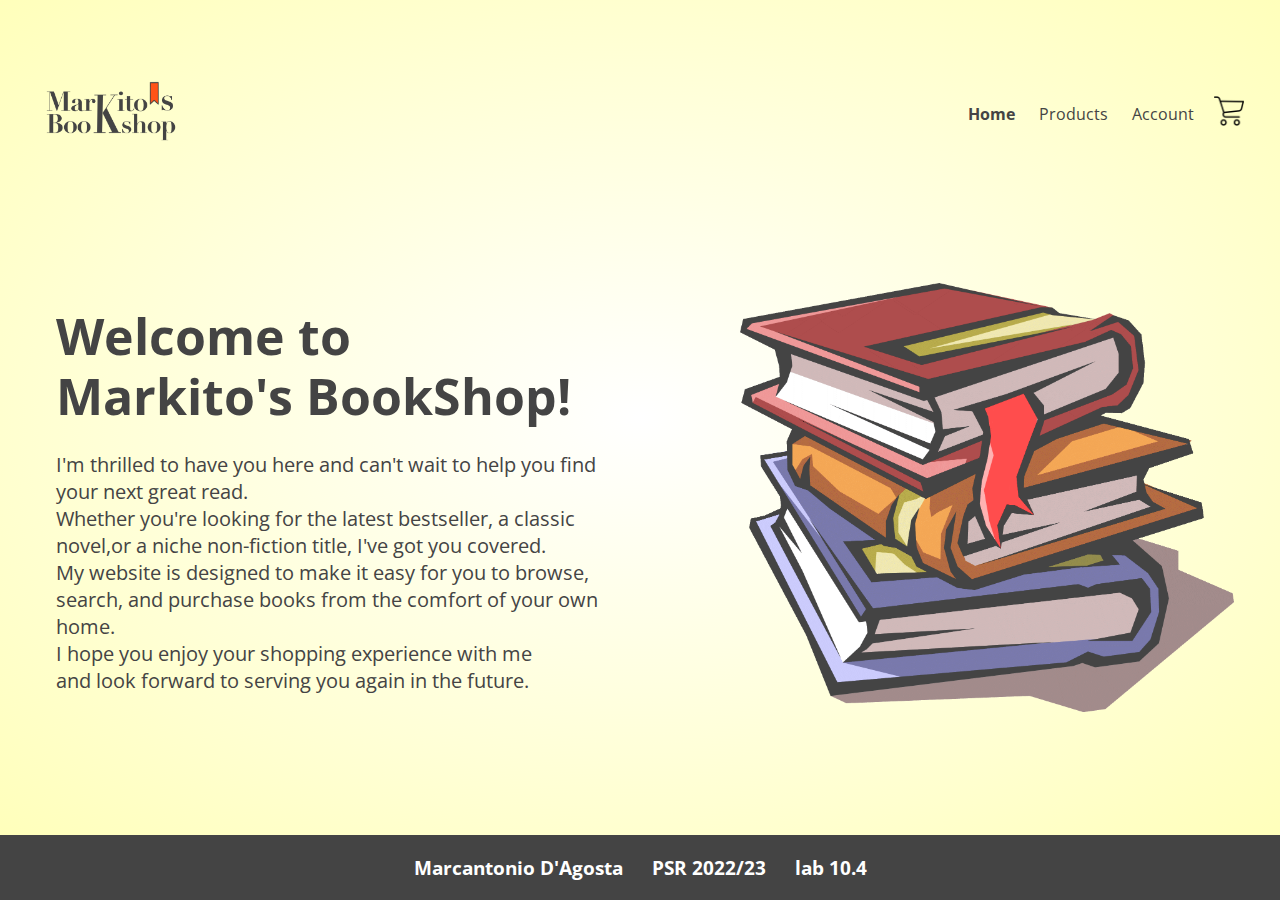
<file: book_shop_frontend/index.html>
<!DOCTYPE html>
<html lang="en">
  <head>
    <meta charset="UTF-8" />
    <meta http-equiv="X-UA-Compatible" content="IE=edge" />
    <meta name="viewport" content="width=device-width, initial-scale=1.0" />
    <title>Markito's | BookShop</title>
    <link rel="stylesheet" href="style.css" />

    <link rel="preconnect" href="https://fonts.googleapis.com" />
    <link rel="preconnect" href="https://fonts.gstatic.com" crossorigin />
    <link
      href="https://fonts.googleapis.com/css2?family=Merienda:wght@300;400;500;600;700;800;900&family=Open+Sans:wght@300;400;500;600;700;800&display=swap"
      rel="stylesheet"
    />
    <script src="app.js" async></script>
  </head>
  <body>
    <div class="header">
      <div class="container">
        <div class="navbar">
          <div class="logo">
            <img src="images/logo.png" width="150px" />
          </div>
          <nav>
            <ul id="MenuItems">
              <li><a href="index.html" id="home">Home</a></li>
              <li><a href="products.html" id="product">Products</a></li>

              <li>
                <a
                  type="button"
                  onclick="isLogged('user.html')"
                  class="account"
                  id="account"
                  >Account</a
                >
              </li>
            </ul>
          </nav>

          <a id="badge" onclick="isLogged('cart.html')"
            ><img src="images/cart.png" width="30px" height="30px" id="cart" />
          </a>
          <img src="images/menu.png" class="menu-icon" onclick="menutoggle()" />
        </div>
        <div class="row">
          <div class="col-2">
            <h1>Welcome to<br />Markito's BookShop!</h1>
            <p>
              I'm thrilled to have you here and can't wait to help you find your
              next great read.<br />Whether you're looking for the latest
              bestseller, a classic novel,or a niche non-fiction title, I've got
              you covered.<br />
              My website is designed to make it easy for you to browse, search,
              and purchase books from the comfort of your own home.<br />I hope
              you enjoy your shopping experience with me<br />
              and look forward to serving you again in the future.
            </p>
          </div>
          <div class="col-2"><img src="images/book_image.png" alt="" /></div>
        </div>
      </div>
    </div>

    <!---------     footer     ----------->
    <div class="footer">
      <h3>Marcantonio D'Agosta &emsp; PSR 2022/23 &emsp; lab 10.4</h3>
    </div>
    <script>
      var MenuItems = document.getElementById("MenuItems");
      MenuItems.style.maxHeight = "0px";

      function menutoggle() {
        if (MenuItems.style.maxHeight == "0px") {
          MenuItems.style.maxHeight = "400px";
        } else {
          MenuItems.style.maxHeight = "0px";
        }
      }
    </script>
  </body>
</html>
</file>
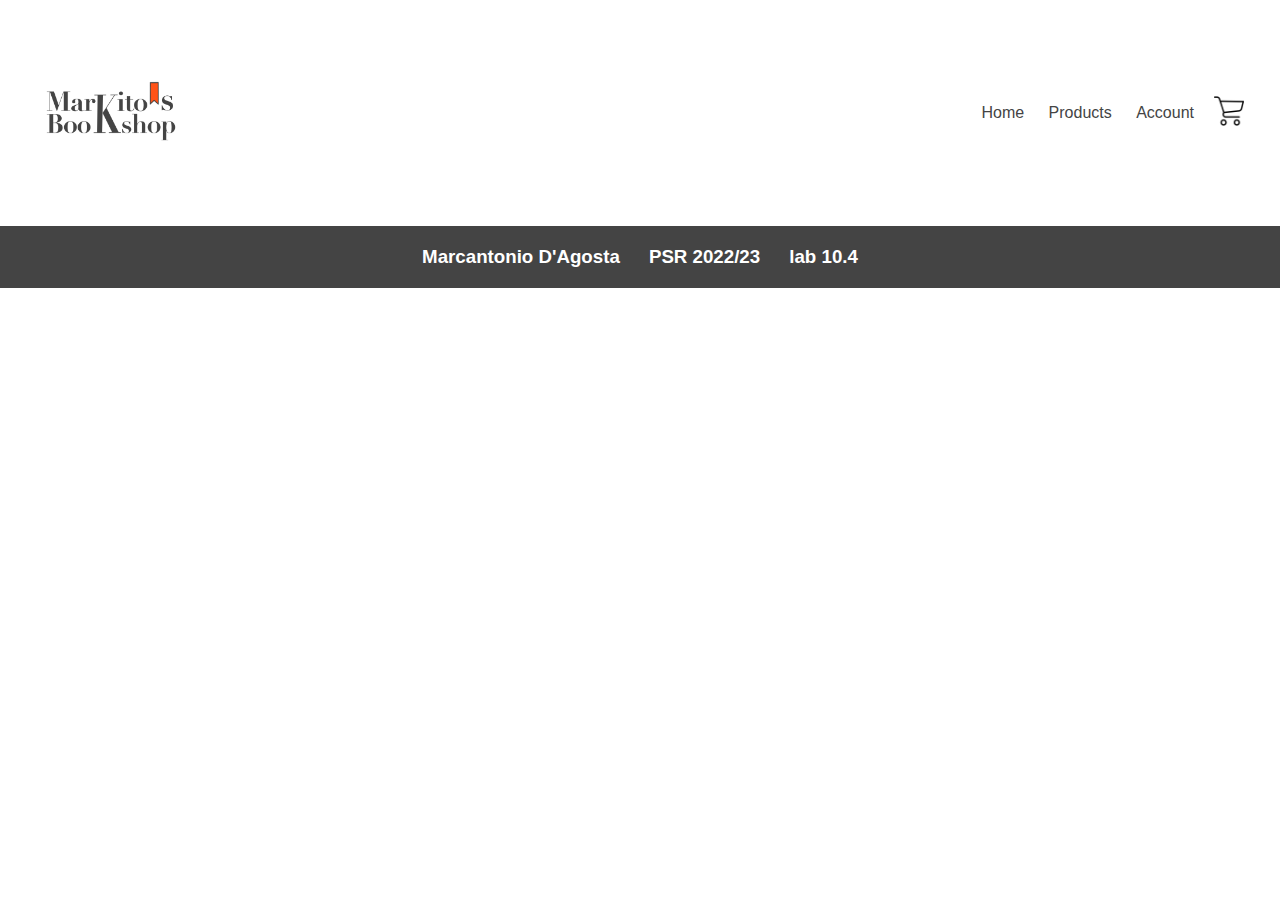
<file: book_shop_frontend/addNewBook.html>
<!DOCTYPE html>
<html lang="en">
  <head>
    <meta charset="UTF-8" />
    <meta http-equiv="X-UA-Compatible" content="IE=edge" />
    <meta name="viewport" content="width=device-width, initial-scale=1.0" />
    <title>detail - Markito's | BookShop</title>
    <link rel="stylesheet" href="style.css" />
    <link rel="preconnect" href="https://fonts.googleapis.com" />
    <link rel="preconnect" href="https://fonts.gstatic.com" crossorigin />
    <link rel="preconnect" href="https://fonts.googleapis.com" />
    <link rel="preconnect" href="https://fonts.gstatic.com" crossorigin />
    <link rel="preconnect" href="https://fonts.googleapis.com" />
    <link rel="preconnect" href="https://fonts.gstatic.com" crossorigin />
    <link
      href="https://fonts.googleapis.com/css2?family=Merienda:wght@300;400;500;600;700;800;900&display=swap"
      rel="stylesheet"
    />
    <script defer src="addNewBook.js" async></script>
  </head>
  <body>
    <div class="container">
      <div class="navbar">
        <div class="logo">
          <img src="images/logo.png" width="150px" />
        </div>
        <nav>
          <ul id="MenuItems">
            <li><a href="index.html" id="home">Home</a></li>
            <li><a href="products.html" id="product">Products</a></li>

            <li>
              <a
                type="button"
                onclick="isLogged('user.html')"
                class="account"
                id="account"
                >Account</a
              >
            </li>
          </ul>
        </nav>
        <a id="badge" onclick="isLogged('cart.html')"
        ><img src="images/cart.png" width="30px" height="30px" id="cart" />
      </a>
        <img src="images/menu.png" class="menu-icon" onclick="menutoggle()" />
      </div>
    </div>
    <!-------------------------------------------------------------------->
    <div class="container-add"></div>
    <!---------     footer     ----------->
    <div class="footer">
      <h3>Marcantonio D'Agosta &emsp; PSR 2022/23 &emsp; lab 10.4</h3>
    </div>
    <script>
      var MenuItems = document.getElementById("MenuItems");
      MenuItems.style.maxHeight = "0px";

      function menutoggle() {
        if (MenuItems.style.maxHeight == "0px") {
          MenuItems.style.maxHeight = "400px";
        } else {
          MenuItems.style.maxHeight = "0px";
        }
      }
    </script>
  </body>
</html>
</file>
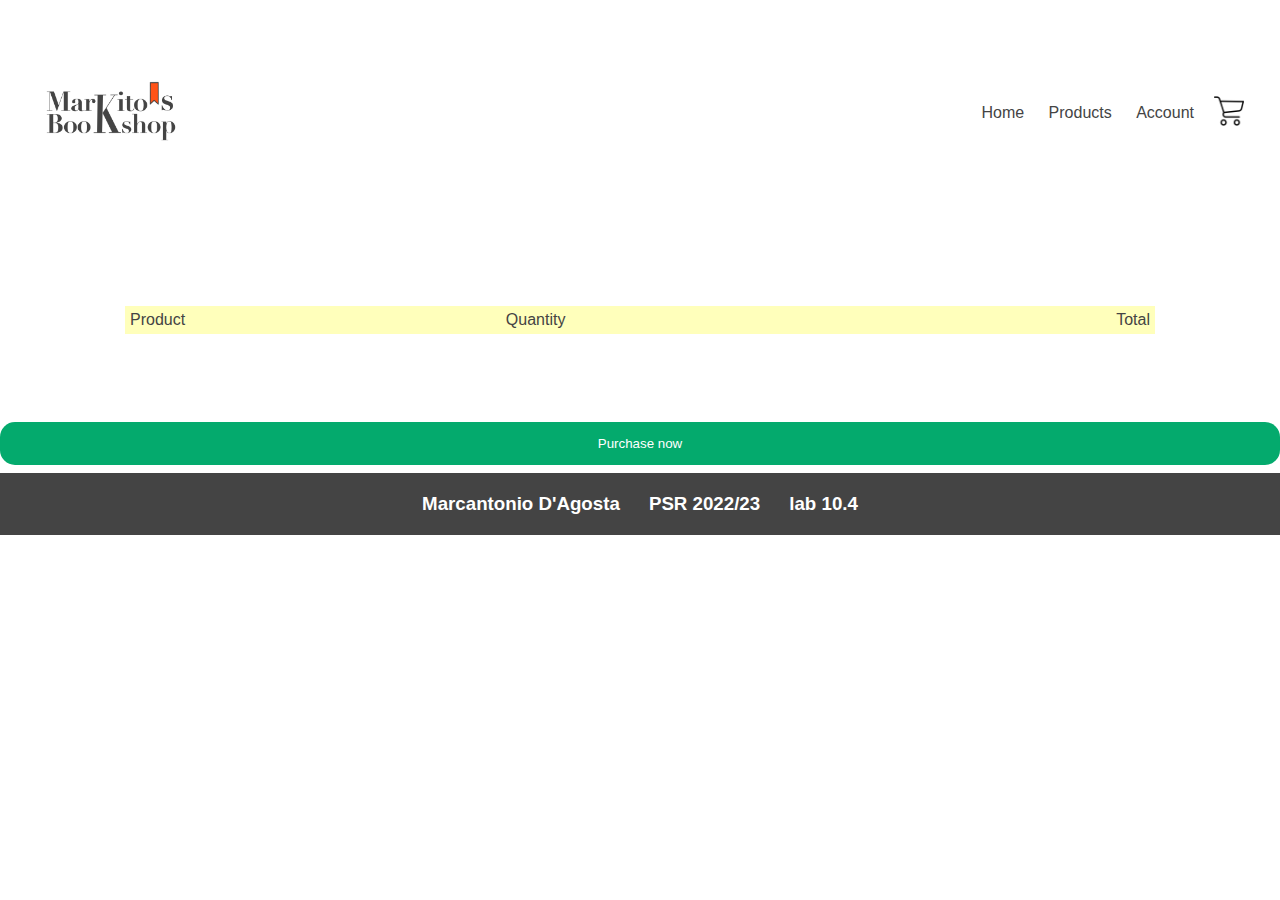
<file: book_shop_frontend/cart.html>
<!DOCTYPE html>
<html lang="en">
  <head>
    <meta charset="UTF-8" />
    <meta http-equiv="X-UA-Compatible" content="IE=edge" />
    <meta name="viewport" content="width=device-width, initial-scale=1.0" />
    <title>detail - Markito's | BookShop</title>
    <link rel="stylesheet" href="style.css" />
    <link rel="preconnect" href="https://fonts.googleapis.com" />
    <link rel="preconnect" href="https://fonts.gstatic.com" crossorigin />
    <link rel="preconnect" href="https://fonts.googleapis.com" />
    <link rel="preconnect" href="https://fonts.gstatic.com" crossorigin />
    <link rel="preconnect" href="https://fonts.googleapis.com" />
    <link rel="preconnect" href="https://fonts.gstatic.com" crossorigin />
    <link
      href="https://fonts.googleapis.com/css2?family=Merienda:wght@300;400;500;600;700;800;900&display=swap"
      rel="stylesheet"
    />
    <script defer src="cart.js" async></script>
  </head>
  <body>
    <div class="container">
      <div class="navbar">
        <div class="logo">
          <img src="images/logo.png" width="150px" />
        </div>
        <nav>
          <ul id="MenuItems">
            <li><a href="index.html" id="home">Home</a></li>
            <li><a href="products.html" id="product">Products</a></li>

            <li>
              <a
                type="button"
                onclick="isLogged('user.html')"
                class="account"
                id="account"
                >Account</a
              >
            </li>
          </ul>
        </nav>
        <a id="badge" onclick="isLogged('cart.html')"
          ><img src="images/cart.png" width="30px" height="30px" id="cart" />
        </a>
        <img src="images/menu.png" class="menu-icon" onclick="menutoggle()" />
      </div>
    </div>

    <!-------------------------------------------------------------------->

    <div class="small-container cart-page">
      <table id="table-data-product">
        <tr>
          <th>Product</th>
          <th>Quantity</th>
          <th>Total</th>
        </tr>
      </table>

      <div class="total-price">
        <table id="total-price"></table>
      </div>
    </div>

    <button onclick="purchase()">Purchase now</button>
    <!---------     footer     ----------->
    <div class="footer">
      <h3>Marcantonio D'Agosta &emsp; PSR 2022/23 &emsp; lab 10.4</h3>
    </div>
    <script>
      var MenuItems = document.getElementById("MenuItems");
      MenuItems.style.maxHeight = "0px";

      function menutoggle() {
        if (MenuItems.style.maxHeight == "0px") {
          MenuItems.style.maxHeight = "400px";
        } else {
          MenuItems.style.maxHeight = "0px";
        }
      }
    </script>
  </body>
</html>
</file>
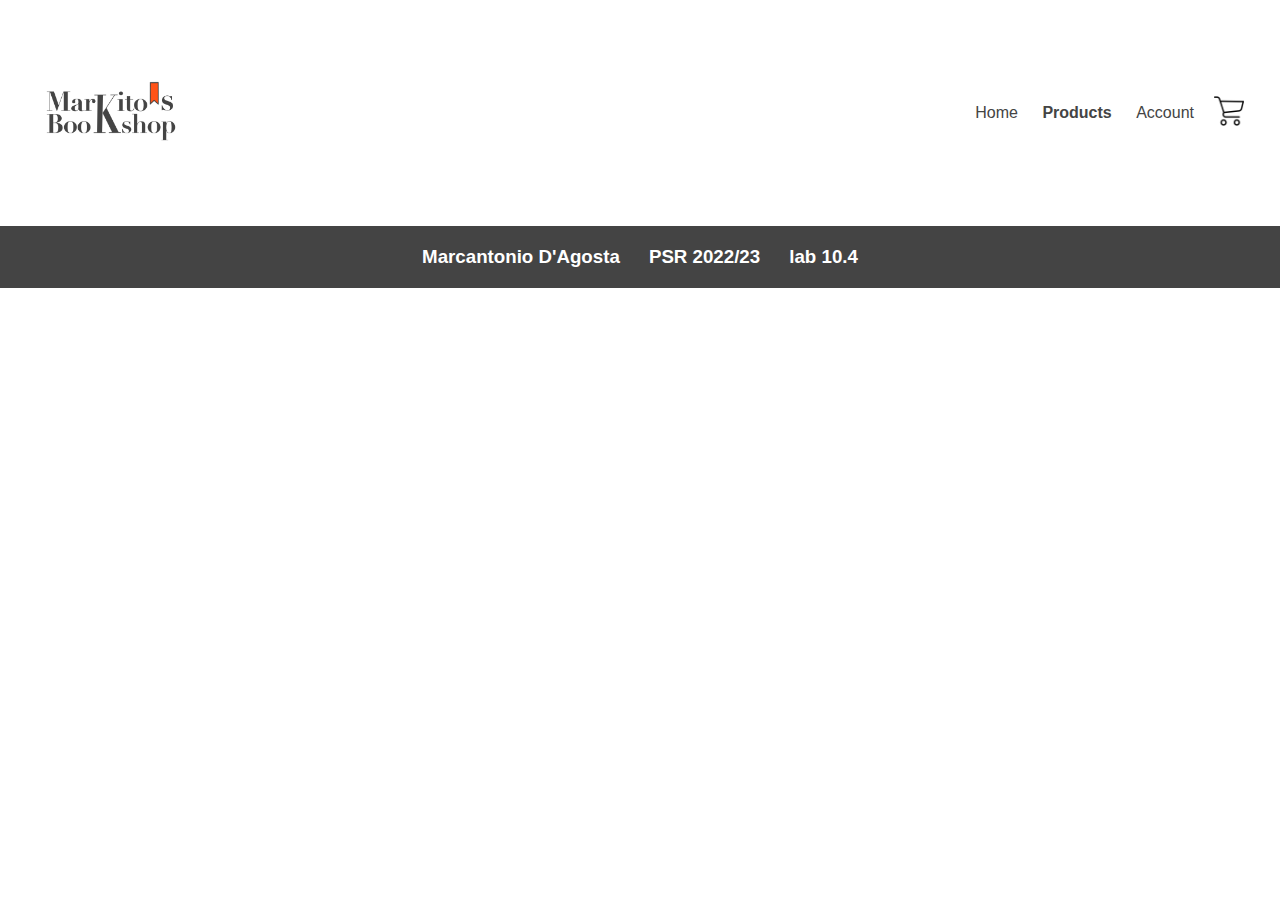
<file: book_shop_frontend/detail.html>
<!DOCTYPE html>
<html lang="en">
  <head>
    <meta charset="UTF-8" />
    <meta http-equiv="X-UA-Compatible" content="IE=edge" />
    <meta name="viewport" content="width=device-width, initial-scale=1.0" />
    <title>detail - Markito's | BookShop</title>
    <link rel="stylesheet" href="style.css" />
    <link rel="preconnect" href="https://fonts.googleapis.com" />
    <link rel="preconnect" href="https://fonts.gstatic.com" crossorigin />
    <link rel="preconnect" href="https://fonts.googleapis.com" />
    <link rel="preconnect" href="https://fonts.gstatic.com" crossorigin />
    <link rel="preconnect" href="https://fonts.googleapis.com" />
    <link rel="preconnect" href="https://fonts.gstatic.com" crossorigin />
    <link
      href="https://fonts.googleapis.com/css2?family=Merienda:wght@300;400;500;600;700;800;900&display=swap"
      rel="stylesheet"
    />
    <script defer src="detail.js" async></script>
  </head>
  <body>
    <div class="container">
      <div class="navbar">
        <div class="logo">
          <img src="images/logo.png" width="150px" />
        </div>
        <nav>
          <ul id="MenuItems">
            <li><a href="index.html" id="home">Home</a></li>
            <li><a href="products.html" id="product">Products</a></li>

            <li>
              <a
                type="button"
                onclick="isLogged('user.html')"
                class="account"
                id="account"
                >Account</a
              >
            </li>
          </ul>
        </nav>
        <a id="badge" onclick="isLogged('cart.html')"
          ><img src="images/cart.png" width="30px" height="30px" id="cart" />
        </a>
        <img src="images/menu.png" class="menu-icon" onclick="menutoggle()" />
      </div>
    </div>
    <!-------------------------------------------------------------------->
    <div class="container3"></div>
    <!---------     footer     ----------->
    <div class="footer">
      <h3>Marcantonio D'Agosta &emsp; PSR 2022/23 &emsp; lab 10.4</h3>
    </div>
    <script>
      var MenuItems = document.getElementById("MenuItems");
      MenuItems.style.maxHeight = "0px";

      function menutoggle() {
        if (MenuItems.style.maxHeight == "0px") {
          MenuItems.style.maxHeight = "400px";
        } else {
          MenuItems.style.maxHeight = "0px";
        }
      }
    </script>
  </body>
</html>
</file>
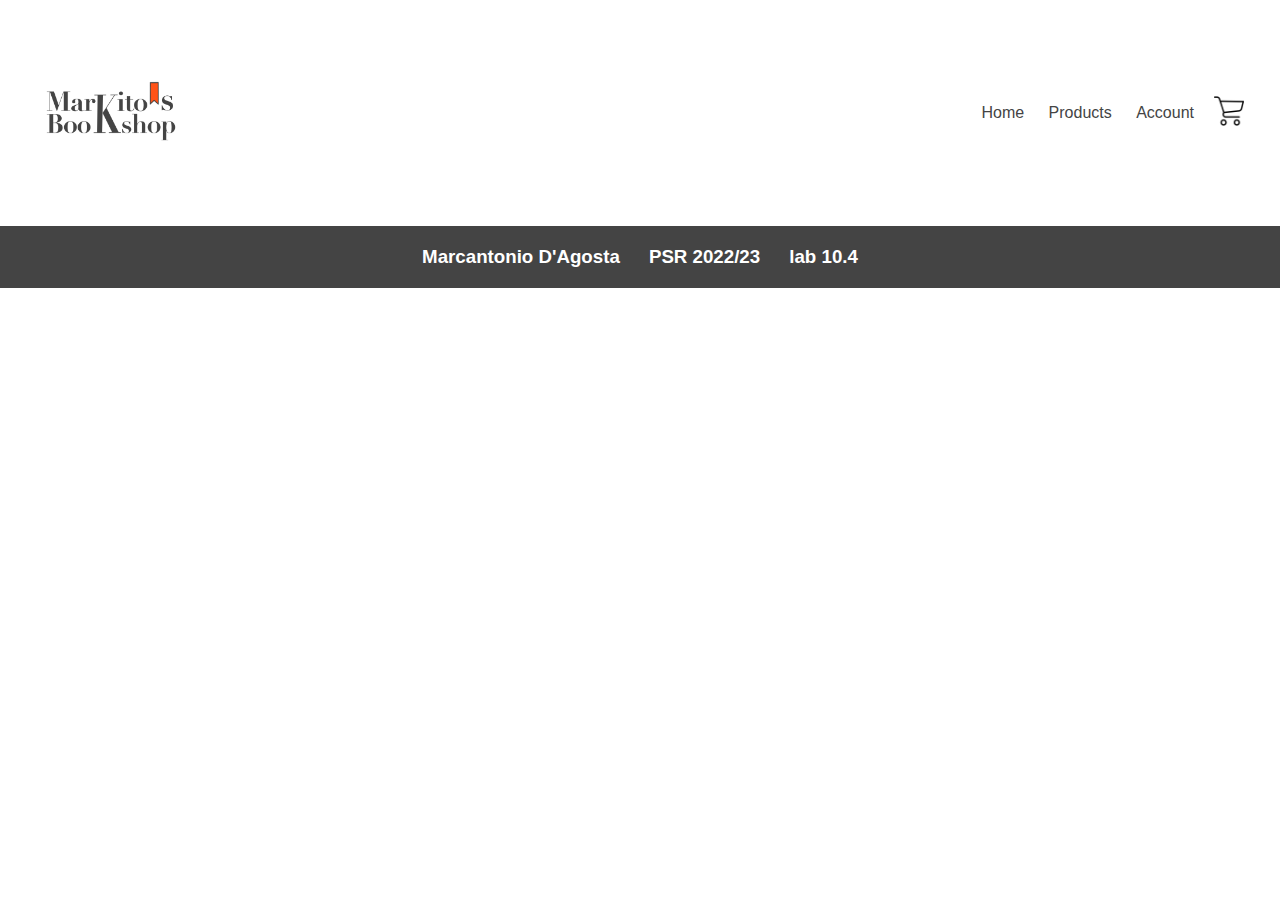
<file: book_shop_frontend/edit.html>
<!DOCTYPE html>
<html lang="en">
  <head>
    <meta charset="UTF-8" />
    <meta http-equiv="X-UA-Compatible" content="IE=edge" />
    <meta name="viewport" content="width=device-width, initial-scale=1.0" />
    <title>detail - Markito's | BookShop</title>
    <link rel="stylesheet" href="style.css" />
    <link rel="preconnect" href="https://fonts.googleapis.com" />
    <link rel="preconnect" href="https://fonts.gstatic.com" crossorigin />
    <link rel="preconnect" href="https://fonts.googleapis.com" />
    <link rel="preconnect" href="https://fonts.gstatic.com" crossorigin />
    <link rel="preconnect" href="https://fonts.googleapis.com" />
    <link rel="preconnect" href="https://fonts.gstatic.com" crossorigin />
    <link
      href="https://fonts.googleapis.com/css2?family=Merienda:wght@300;400;500;600;700;800;900&display=swap"
      rel="stylesheet"
    />
    <script defer src="edit.js" async></script>
  </head>
  <body>
    <div class="container">
      <div class="navbar">
        <div class="logo">
          <img src="images/logo.png" width="150px" />
        </div>
        <nav>
          <ul id="MenuItems">
            <li><a href="index.html" id="home">Home</a></li>
            <li><a href="products.html" id="product">Products</a></li>

            <li>
              <a
                type="button"
                onclick="isLogged('user.html')"
                class="account"
                id="account"
                >Account</a
              >
            </li>
          </ul>
        </nav>
        <a id="badge" onclick="isLogged('cart.html')"
          ><img src="images/cart.png" width="30px" height="30px" id="cart" />
        </a>
        <img src="images/menu.png" class="menu-icon" onclick="menutoggle()" />
      </div>
    </div>
    <!-------------------------------------------------------------------->
    <div class="container-edit"></div>
    <!---------     footer     ----------->
    <div class="footer">
      <h3>Marcantonio D'Agosta &emsp; PSR 2022/23 &emsp; lab 10.4</h3>
    </div>
    <script>
      var MenuItems = document.getElementById("MenuItems");
      MenuItems.style.maxHeight = "0px";

      function menutoggle() {
        if (MenuItems.style.maxHeight == "0px") {
          MenuItems.style.maxHeight = "400px";
        } else {
          MenuItems.style.maxHeight = "0px";
        }
      }
    </script>
  </body>
</html>
</file>
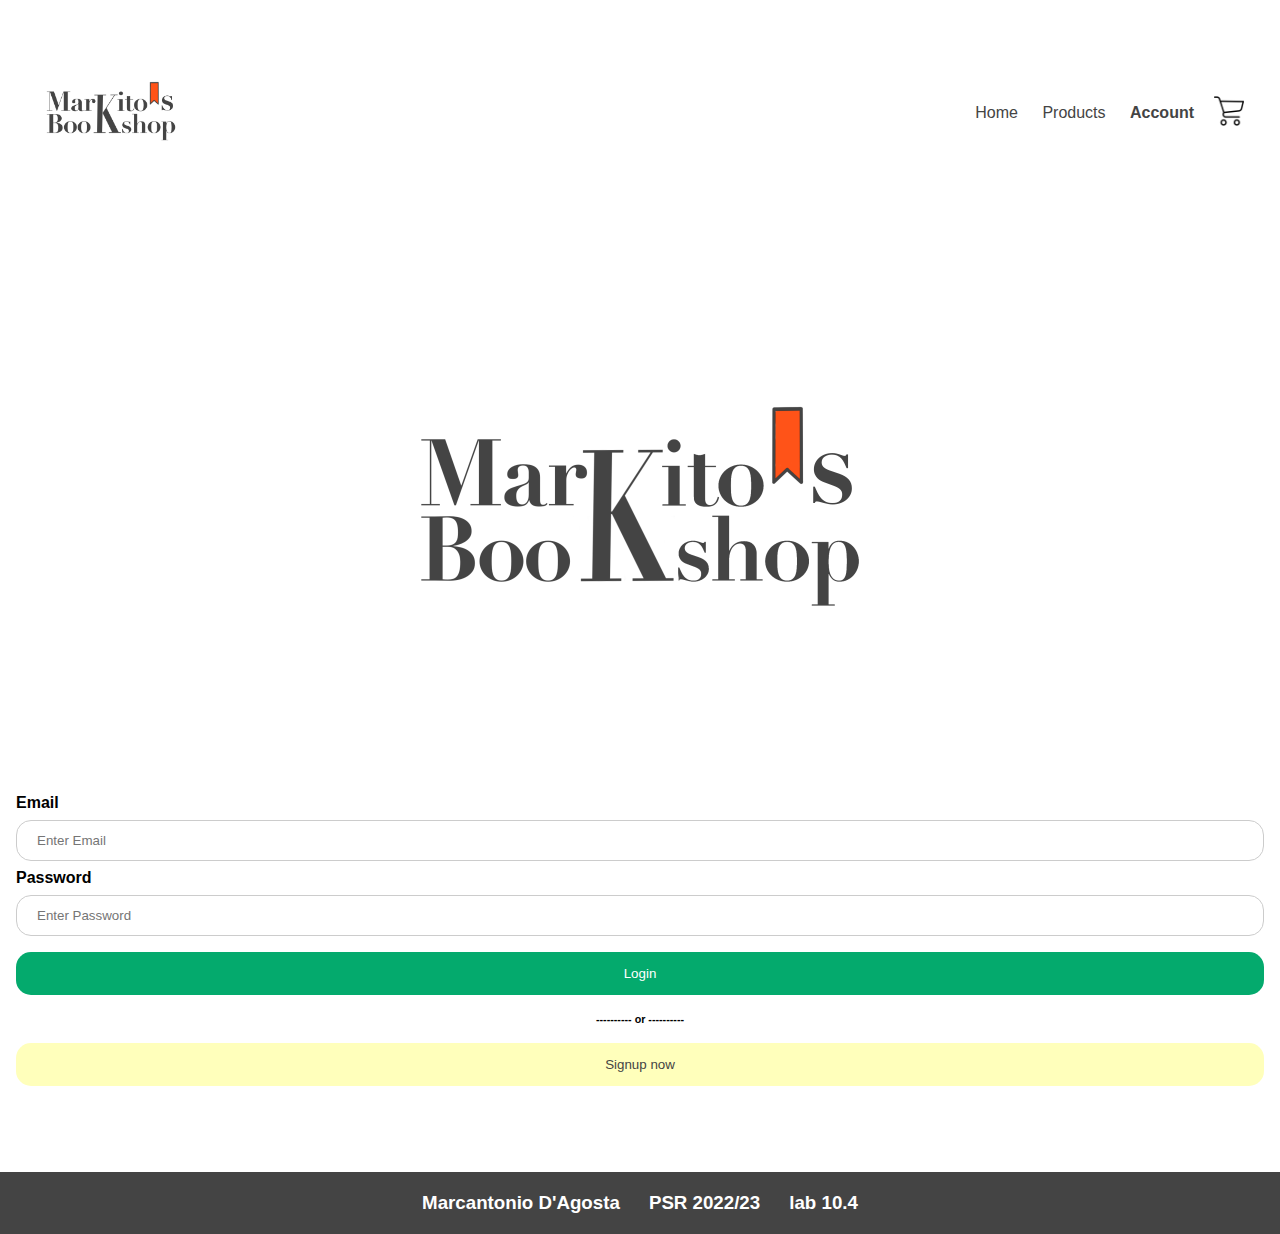
<file: book_shop_frontend/login.html>
<!DOCTYPE html>
<html lang="en">
  <head>
    <meta charset="UTF-8" />
    <meta http-equiv="X-UA-Compatible" content="IE=edge" />
    <meta name="viewport" content="width=device-width, initial-scale=1.0" />
    <title>Login - Markito's | BookShop</title>
    <link rel="stylesheet" href="style.css" />
    <link rel="preconnect" href="https://fonts.googleapis.com" />
    <link rel="preconnect" href="https://fonts.gstatic.com" crossorigin />
    <link rel="preconnect" href="https://fonts.googleapis.com" />
    <link rel="preconnect" href="https://fonts.gstatic.com" crossorigin />
    <link rel="preconnect" href="https://fonts.googleapis.com" />
    <link rel="preconnect" href="https://fonts.gstatic.com" crossorigin />
    <link
      href="https://fonts.googleapis.com/css2?family=Merienda:wght@300;400;500;600;700;800;900&display=swap"
      rel="stylesheet"
    />
    <script defer src="login.js" async></script>
  </head>
  <body>
    <div class="container">
      <div class="navbar">
        <div class="logo">
          <img src="images/logo.png" width="150px" />
        </div>
        <nav>
          <ul id="MenuItems">
            <li><a href="index.html" id="home">Home</a></li>
            <li><a href="products.html" id="product">Products</a></li>

            <li>
              <a
                type="button"
                onclick="isLogged('user.html')"
                class="account"
                id="account"
                >Account</a
              >
            </li>
          </ul>
        </nav>
        <a id="badge" onclick="isLogged('cart.html')"
            ><img src="images/cart.png" width="30px" height="30px" id="cart" />
          </a>
        <img src="images/menu.png" class="menu-icon" onclick="menutoggle()" />
      </div>
    </div>
    <!-------------------------------------------------------------------->

    <div class="imgcontainer">
      <img src="images/logo.png" alt="Avatar" class="avatar" />
    </div>

    <div class="container">
      <label for="uname"><b>Email</b></label>
      <input
        type="text"
        placeholder="Enter Email"
        id="email"
        name="email"
        required
      />

      <label for="psw"><b>Password</b></label>
      <input
        type="password"
        placeholder="Enter Password"
        id="psw"
        name="psw"
        required
      />

      <button type="submit" onclick="postLogin()">Login</button>
      <h6 class="or">---------- or ----------</h6>

      <button
        type="button"
        class="button button-2"
        onclick="gosignup()"
        id="signup"
      >
        Signup now
      </button>
    </div>

    <!---------     footer     ----------->
    <div class="footer">
      <h3>Marcantonio D'Agosta &emsp; PSR 2022/23 &emsp; lab 10.4</h3>
    </div>
    <script>
      var MenuItems = document.getElementById("MenuItems");
      MenuItems.style.maxHeight = "0px";
      function gosignup() {
        document.location.href = "signup.html";
      }
      function menutoggle() {
        if (MenuItems.style.maxHeight == "0px") {
          MenuItems.style.maxHeight = "400px";
        } else {
          MenuItems.style.maxHeight = "0px";
        }
      }
    </script>
  </body>
</html>
</file>
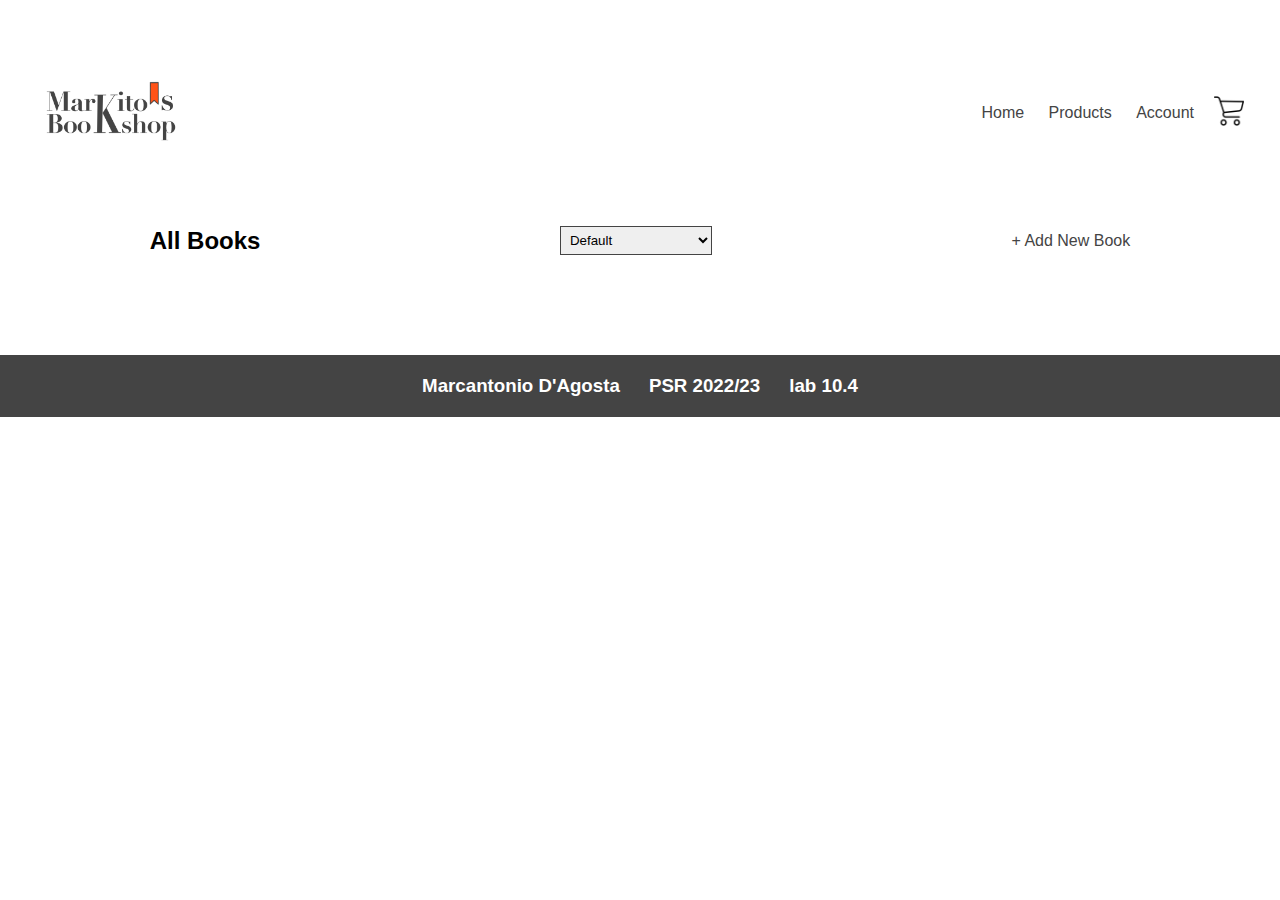
<file: book_shop_frontend/manage.html>
<!DOCTYPE html>
<html lang="en">
  <head>
    <meta charset="UTF-8" />
    <meta http-equiv="X-UA-Compatible" content="IE=edge" />
    <meta name="viewport" content="width=device-width, initial-scale=1.0" />
    <title>Books - Markito's | BookShop</title>
    <link rel="stylesheet" href="style.css" />
    <link rel="preconnect" href="https://fonts.googleapis.com" />
    <link rel="preconnect" href="https://fonts.gstatic.com" crossorigin />
    <link rel="preconnect" href="https://fonts.googleapis.com" />
    <link rel="preconnect" href="https://fonts.gstatic.com" crossorigin />
    <link rel="preconnect" href="https://fonts.googleapis.com" />
    <link rel="preconnect" href="https://fonts.gstatic.com" crossorigin />
    <link
      href="https://fonts.googleapis.com/css2?family=Merienda:wght@300;400;500;600;700;800;900&display=swap"
      rel="stylesheet"
    />

    <script defer src="manage.js" async></script>
  </head>
  <body>
    <div class="container">
      <div class="navbar">
        <div class="logo">
          <img src="images/logo.png" width="150px" />
        </div>
        <nav>
          <ul id="MenuItems">
            <li><a href="index.html" id="home">Home</a></li>
            <li><a href="products.html" id="product">Products</a></li>

            <li>
              <a
                type="button"
                onclick="isLogged('user.html')"
                class="account"
                id="account"
                >Account</a
              >
            </li>
          </ul>
        </nav>
        <a id="badge" onclick="isLogged('cart.html')"
          ><img src="images/cart.png" width="30px" height="30px" id="cart" />
        </a>
        <img src="images/menu.png" class="menu-icon" onclick="menutoggle()" />
      </div>
    </div>
    <div class="row row-2">
      <h2>All Books</h2>
      <select>
        <option>Default</option>
        <option>Sort by lower price</option>
        <option>Sort by hiehter price</option>
        <option>Sort by name a-z</option>
        <option>Sort by name z-a</option>
        <option>Sort by popularity</option>
        <option>Sort by most buyed</option>
      </select>
      <a type="button" href="addNewBook.html" class="account" id="account"
        >+ Add New Book</a
      >
    </div>
    <!-------------------------------------------------------------------->
    <div class="container2"></div>
    <!---------     footer     ----------->
    <div class="footer">
      <h3>Marcantonio D'Agosta &emsp; PSR 2022/23 &emsp; lab 10.4</h3>
    </div>
    <script>
      var MenuItems = document.getElementById("MenuItems");
      MenuItems.style.maxHeight = "0px";

      function menutoggle() {
        if (MenuItems.style.maxHeight == "0px") {
          MenuItems.style.maxHeight = "400px";
        } else {
          MenuItems.style.maxHeight = "0px";
        }
      }
    </script>
  </body>
</html>
</file>
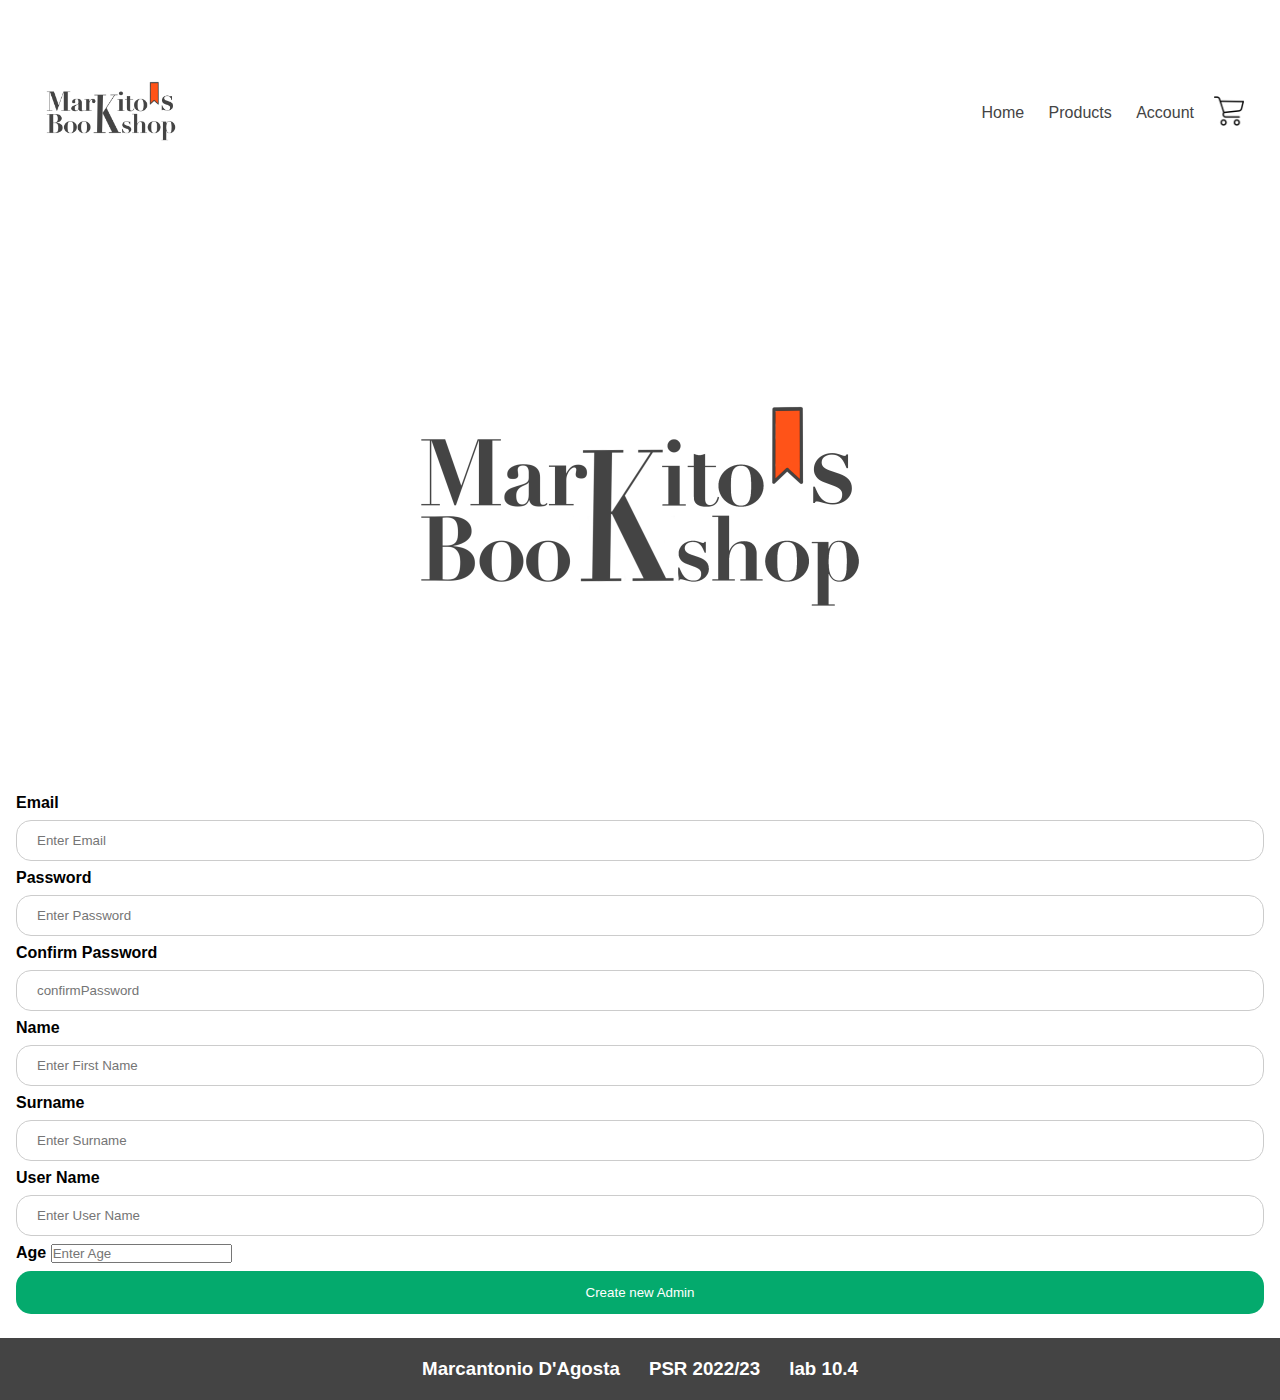
<file: book_shop_frontend/newAdmin.html>
<!DOCTYPE html>
<html lang="en">
  <head>
    <meta charset="UTF-8" />
    <meta http-equiv="X-UA-Compatible" content="IE=edge" />
    <meta name="viewport" content="width=device-width, initial-scale=1.0" />
    <title>detail - Markito's | BookShop</title>
    <link rel="stylesheet" href="style.css" />
    <link rel="preconnect" href="https://fonts.googleapis.com" />
    <link rel="preconnect" href="https://fonts.gstatic.com" crossorigin />
    <link rel="preconnect" href="https://fonts.googleapis.com" />
    <link rel="preconnect" href="https://fonts.gstatic.com" crossorigin />
    <link rel="preconnect" href="https://fonts.googleapis.com" />
    <link rel="preconnect" href="https://fonts.gstatic.com" crossorigin />
    <link
      href="https://fonts.googleapis.com/css2?family=Merienda:wght@300;400;500;600;700;800;900&display=swap"
      rel="stylesheet"
    />
    <script defer src="newAdmin.js" async></script>
  </head>
  <body>
    <div class="container">
      <div class="navbar">
        <div class="logo">
          <img src="images/logo.png" width="150px" />
        </div>
        <nav>
          <ul id="MenuItems">
            <li><a href="index.html" id="home">Home</a></li>
            <li><a href="products.html" id="product">Products</a></li>

            <li>
              <a
                type="button"
                onclick="isLogged('user.html')"
                class="account"
                id="account"
                >Account</a
              >
            </li>
          </ul>
        </nav>
        <a id="badge" onclick="isLogged('cart.html')"
          ><img src="images/cart.png" width="30px" height="30px" id="cart" />
        </a>
        <img src="images/menu.png" class="menu-icon" onclick="menutoggle()" />
      </div>
    </div>
    <!-------------------------------------------------------------------->

    <div class="imgcontainer">
      <img src="images/logo.png" alt="Avatar" class="avatar" />
    </div>

    <div class="container">
      <label for="uname"><b>Email</b></label>
      <input
        type="text"
        placeholder="Enter Email"
        id="email"
        name="email"
        required
      />

      <label for="psw"><b>Password</b></label>
      <input
        type="password"
        placeholder="Enter Password"
        id="psw"
        name="psw"
        required
      />

      <label for="confirmPassword"><b>Confirm Password</b></label>
      <input
        type="password"
        placeholder="confirmPassword"
        id="confirmPassword"
        name="confirmPassword"
        required
      />

      <label for="firstName"><b>Name</b></label>
      <input
        type="text"
        placeholder="Enter First Name"
        id="firstName"
        name="firstName"
        required
      />

      <label for="lastName"><b>Surname</b></label>
      <input
        type="text"
        placeholder="Enter Surname"
        id="lastName"
        name="lastName"
        required
      />
      <label for="userName"><b>User Name</b></label>
      <input
        type="text"
        placeholder="Enter User Name"
        id="userName"
        name="userName"
        required
      />
      <label for="age"><b>Age</b></label>
      <input
        type="number"
        placeholder="Enter Age"
        id="age"
        name="age"
        required
      />

      <button type="submit" onclick="save()">Create new Admin</button>
    </div>

    <!---------     footer     ----------->
    <div class="footer">
      <h3>Marcantonio D'Agosta &emsp; PSR 2022/23 &emsp; lab 10.4</h3>
    </div>
    <script>
      var MenuItems = document.getElementById("MenuItems");
      MenuItems.style.maxHeight = "0px";
      function gosignin() {
        document.location.href = "login.html";
      }
      function menutoggle() {
        if (MenuItems.style.maxHeight == "0px") {
          MenuItems.style.maxHeight = "400px";
        } else {
          MenuItems.style.maxHeight = "0px";
        }
      }
    </script>
  </body>
</html>
</file>
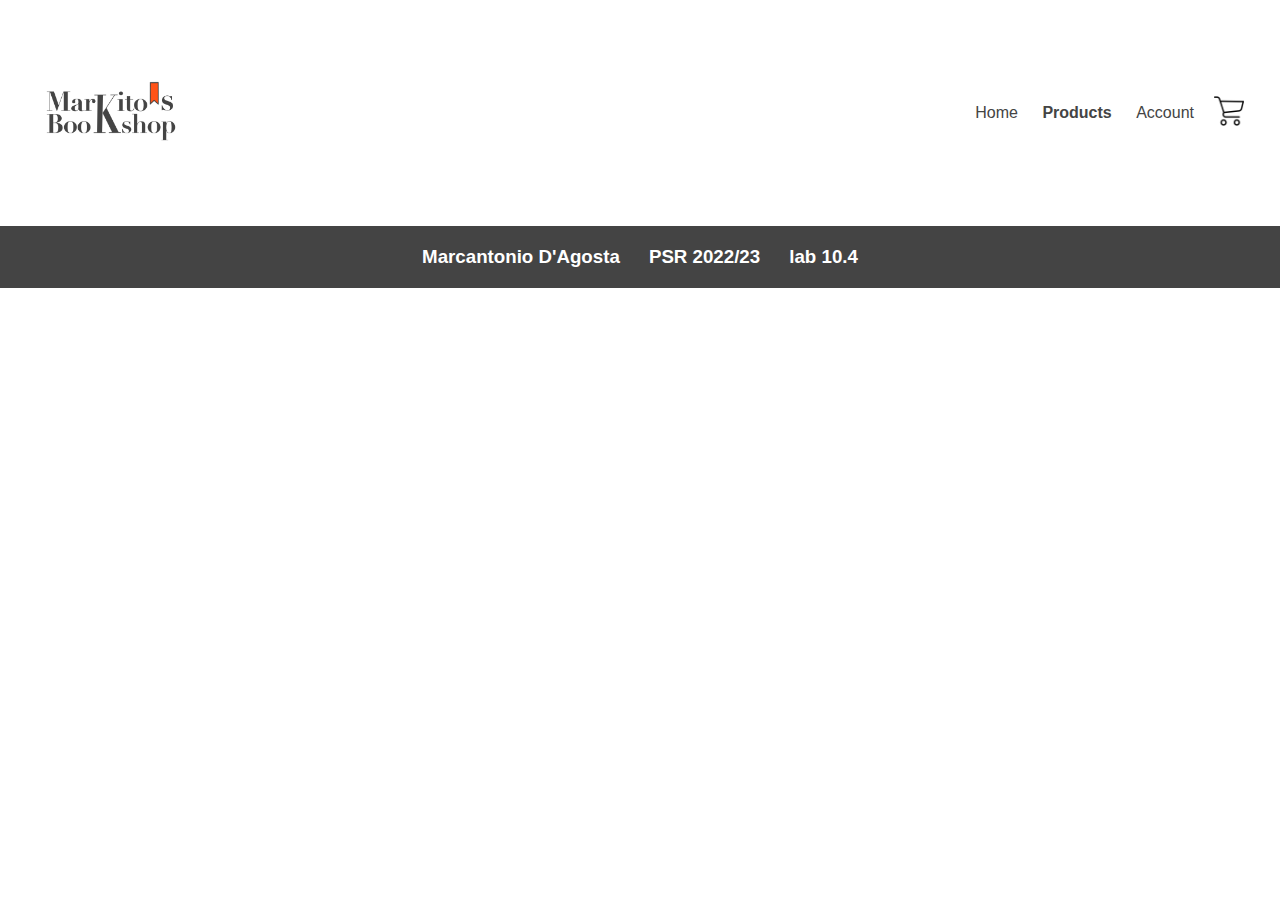
<file: book_shop_frontend/products.html>
<!DOCTYPE html>
<html lang="en">
  <head>
    <meta charset="UTF-8" />
    <meta http-equiv="X-UA-Compatible" content="IE=edge" />
    <meta name="viewport" content="width=device-width, initial-scale=1.0" />
    <title>Books - Markito's | BookShop</title>
    <link rel="stylesheet" href="style.css" />
    <link rel="preconnect" href="https://fonts.googleapis.com" />
    <link rel="preconnect" href="https://fonts.gstatic.com" crossorigin />
    <link rel="preconnect" href="https://fonts.googleapis.com" />
    <link rel="preconnect" href="https://fonts.gstatic.com" crossorigin />
    <link rel="preconnect" href="https://fonts.googleapis.com" />
    <link rel="preconnect" href="https://fonts.gstatic.com" crossorigin />
    <link
      href="https://fonts.googleapis.com/css2?family=Merienda:wght@300;400;500;600;700;800;900&display=swap"
      rel="stylesheet"
    />
    <script defer src="app.js" async></script>
  </head>
  <body>
    <div class="container">
      <div class="navbar">
        <div class="logo">
          <img src="images/logo.png" width="150px" />
        </div>
        <nav>
          <ul id="MenuItems">
            <li><a href="index.html" id="home">Home</a></li>
            <li><a href="products.html" id="product">Products</a></li>

            <li>
              <a
                type="button"
                onclick="isLogged('user.html')"
                class="account"
                id="account"
                >Account</a
              >
            </li>
          </ul>
        </nav>
        <a id="badge" onclick="isLogged('cart.html')"
          ><img src="images/cart.png" width="30px" height="30px" id="cart" />
        </a>
        <img src="images/menu.png" class="menu-icon" onclick="menutoggle()" />
      </div>
    </div>

    <!-------------------------------------------------------------------->
    <div class="container2"></div>
    <!---------     footer     ----------->
    <div class="footer">
      <h3>Marcantonio D'Agosta &emsp; PSR 2022/23 &emsp; lab 10.4</h3>
    </div>
    <script>
      var MenuItems = document.getElementById("MenuItems");
      MenuItems.style.maxHeight = "0px";

      function menutoggle() {
        if (MenuItems.style.maxHeight == "0px") {
          MenuItems.style.maxHeight = "400px";
        } else {
          MenuItems.style.maxHeight = "0px";
        }
      }
    </script>
  </body>
</html>
</file>
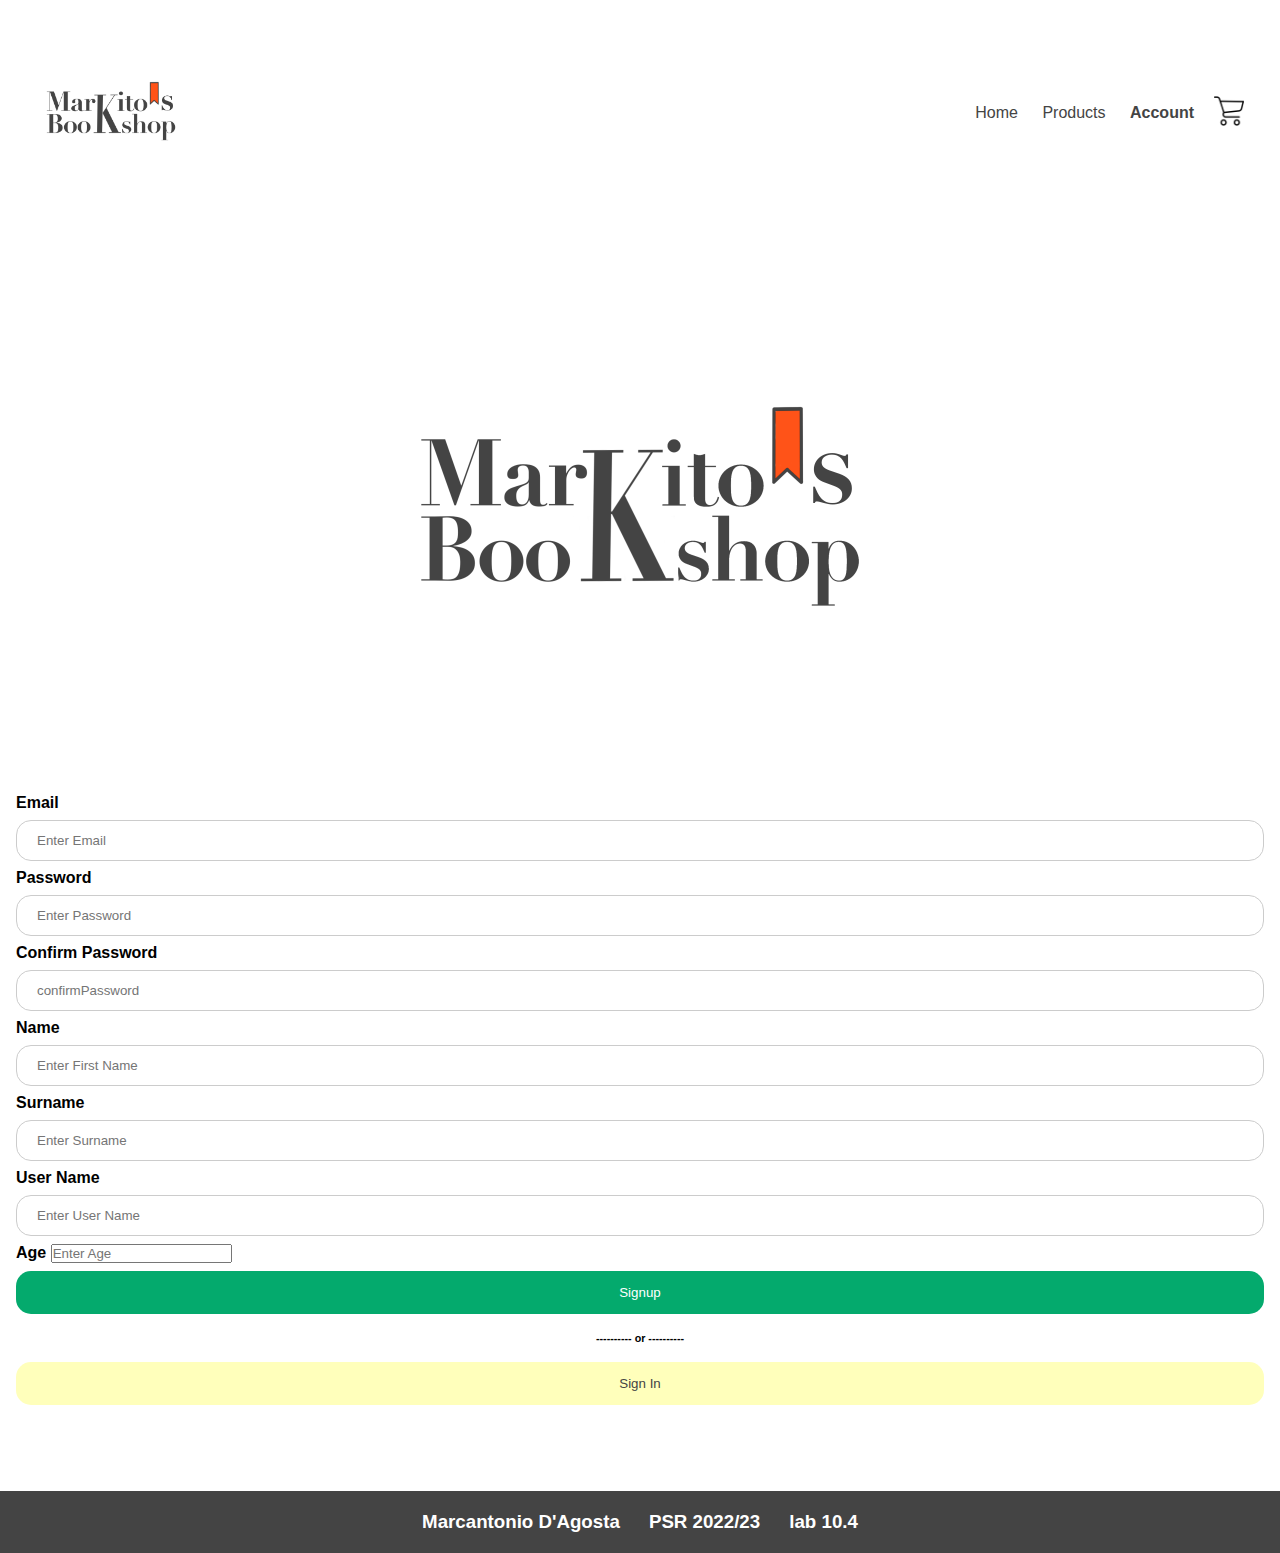
<file: book_shop_frontend/signup.html>
<!DOCTYPE html>
<html lang="en">
  <head>
    <meta charset="UTF-8" />
    <meta http-equiv="X-UA-Compatible" content="IE=edge" />
    <meta name="viewport" content="width=device-width, initial-scale=1.0" />
    <title>detail - Markito's | BookShop</title>
    <link rel="stylesheet" href="style.css" />
    <link rel="preconnect" href="https://fonts.googleapis.com" />
    <link rel="preconnect" href="https://fonts.gstatic.com" crossorigin />
    <link rel="preconnect" href="https://fonts.googleapis.com" />
    <link rel="preconnect" href="https://fonts.gstatic.com" crossorigin />
    <link rel="preconnect" href="https://fonts.googleapis.com" />
    <link rel="preconnect" href="https://fonts.gstatic.com" crossorigin />
    <link
      href="https://fonts.googleapis.com/css2?family=Merienda:wght@300;400;500;600;700;800;900&display=swap"
      rel="stylesheet"
    />
    <script defer src="login.js" async></script>
  </head>
  <body>
    <div class="container">
      <div class="navbar">
        <div class="logo">
          <img src="images/logo.png" width="150px" />
        </div>
        <nav>
          <ul id="MenuItems">
            <li><a href="index.html" id="home">Home</a></li>
            <li><a href="products.html" id="product">Products</a></li>

            <li>
              <a
                type="button"
                onclick="isLogged('user.html')"
                class="account"
                id="account"
                >Account</a
              >
            </li>
          </ul>
        </nav>
        <a id="badge" onclick="isLogged('cart.html')"
          ><img src="images/cart.png" width="30px" height="30px" id="cart" />
        </a>
        <img src="images/menu.png" class="menu-icon" onclick="menutoggle()" />
      </div>
    </div>
    <!-------------------------------------------------------------------->

    <div class="imgcontainer">
      <img src="images/logo.png" alt="Avatar" class="avatar" />
    </div>

    <div class="container">
      <label for="uname"><b>Email</b></label>
      <input
        type="text"
        placeholder="Enter Email"
        id="email"
        name="email"
        required
      />

      <label for="psw"><b>Password</b></label>
      <input
        type="password"
        placeholder="Enter Password"
        id="psw"
        name="psw"
        required
      />

      <label for="confirmPassword"><b>Confirm Password</b></label>
      <input
        type="password"
        placeholder="confirmPassword"
        id="confirmPassword"
        name="confirmPassword"
        required
      />

      <label for="firstName"><b>Name</b></label>
      <input
        type="text"
        placeholder="Enter First Name"
        id="firstName"
        name="firstName"
        required
      />

      <label for="lastName"><b>Surname</b></label>
      <input
        type="text"
        placeholder="Enter Surname"
        id="lastName"
        name="lastName"
        required
      />
      <label for="userName"><b>User Name</b></label>
      <input
        type="text"
        placeholder="Enter User Name"
        id="userName"
        name="userName"
        required
      />
      <label for="age"><b>Age</b></label>
      <input
        type="number"
        placeholder="Enter Age"
        id="age"
        name="age"
        required
      />

      <button type="submit" onclick="postSignUp()">Signup</button>
      <h6 class="or">---------- or ----------</h6>

      <button
        type="button"
        class="button button-2"
        onclick="gosignin()"
        id="signup"
      >
        Sign In
      </button>
    </div>

    <!---------     footer     ----------->
    <div class="footer">
      <h3>Marcantonio D'Agosta &emsp; PSR 2022/23 &emsp; lab 10.4</h3>
    </div>
    <script>
      var MenuItems = document.getElementById("MenuItems");
      MenuItems.style.maxHeight = "0px";
      function gosignin() {
        document.location.href = "login.html";
      }
      function menutoggle() {
        if (MenuItems.style.maxHeight == "0px") {
          MenuItems.style.maxHeight = "400px";
        } else {
          MenuItems.style.maxHeight = "0px";
        }
      }
    </script>
  </body>
</html>
</file>
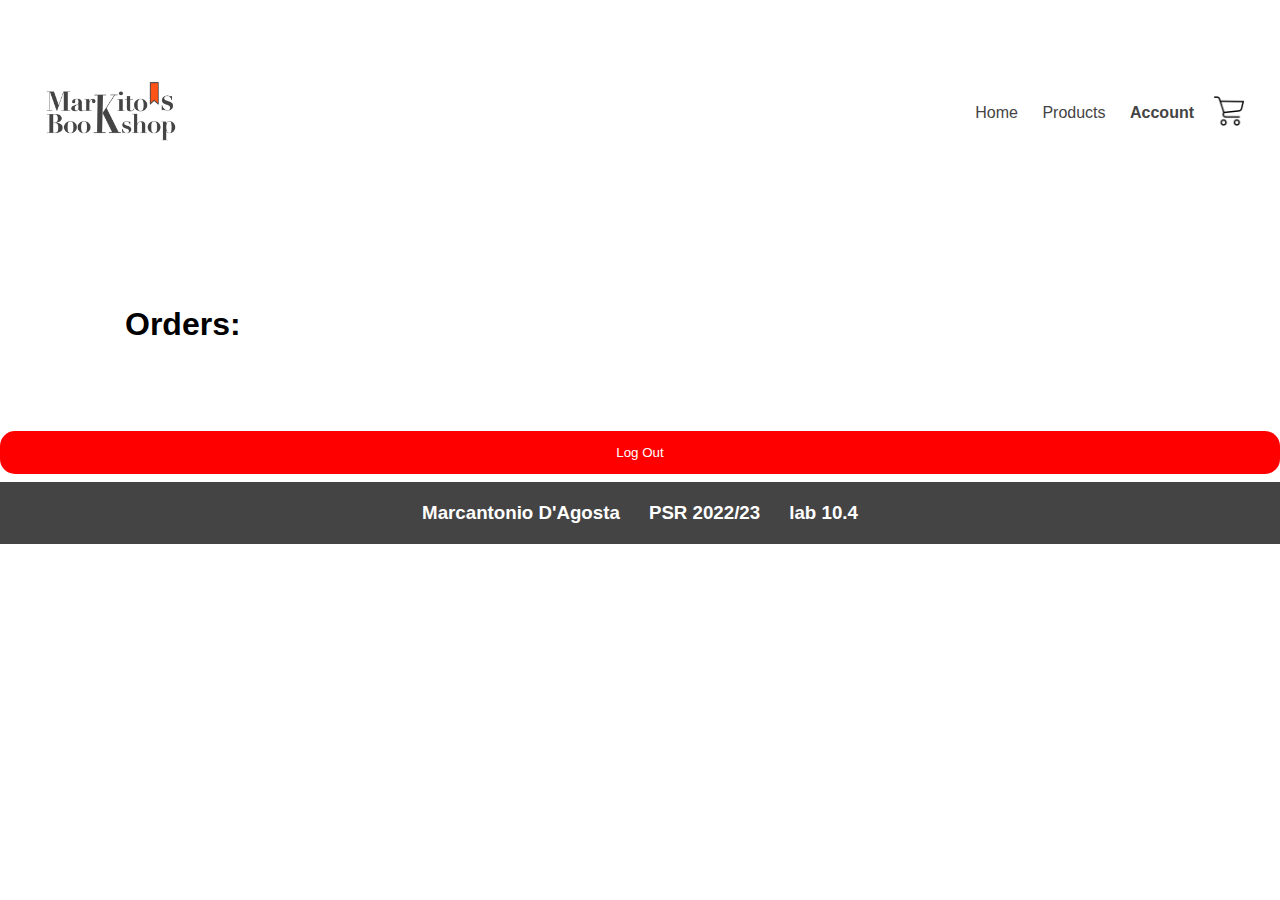
<file: book_shop_frontend/user.html>
<!DOCTYPE html>
<html lang="en">
  <head>
    <meta charset="UTF-8" />
    <meta http-equiv="X-UA-Compatible" content="IE=edge" />
    <meta name="viewport" content="width=device-width, initial-scale=1.0" />
    <title>detail - Markito's | BookShop</title>
    <link rel="stylesheet" href="style.css" />
    <link rel="preconnect" href="https://fonts.googleapis.com" />
    <link rel="preconnect" href="https://fonts.gstatic.com" crossorigin />
    <link rel="preconnect" href="https://fonts.googleapis.com" />
    <link rel="preconnect" href="https://fonts.gstatic.com" crossorigin />
    <link rel="preconnect" href="https://fonts.googleapis.com" />
    <link rel="preconnect" href="https://fonts.gstatic.com" crossorigin />
    <link
      href="https://fonts.googleapis.com/css2?family=Merienda:wght@300;400;500;600;700;800;900&display=swap"
      rel="stylesheet"
    />
    <script defer src="account.js" async></script>
  </head>
  <body>
    <div class="container">
      <div class="navbar">
        <div class="logo">
          <img src="images/logo.png" width="150px" />
        </div>
        <nav>
          <ul id="MenuItems">
            <li><a href="index.html" id="home">Home</a></li>
            <li><a href="products.html" id="product">Products</a></li>

            <li>
              <a
                type="button"
                onclick="isLogged('user.html')"
                class="account"
                id="account"
                >Account</a
              >
            </li>
          </ul>
        </nav>
        <a id="badge" onclick="isLogged('cart.html')"
          ><img src="images/cart.png" width="30px" height="30px" id="cart" />
        </a>
        <img src="images/menu.png" class="menu-icon" onclick="menutoggle()" />
      </div>
    </div>
    <!-------------------------------------------------------------------->
    <div class="containerUser"></div>
    <div class="small-container cart-page">
      <h1>Orders:</h1>
      <table id="orders"></table>
    </div>

    <button type="" class="red" onclick="logOut()">Log Out</button>

    <!---------     footer     ----------->
    <div class="footer">
      <h3>Marcantonio D'Agosta &emsp; PSR 2022/23 &emsp; lab 10.4</h3>
    </div>
    <script>
      var MenuItems = document.getElementById("MenuItems");
      MenuItems.style.maxHeight = "0px";

      function menutoggle() {
        if (MenuItems.style.maxHeight == "0px") {
          MenuItems.style.maxHeight = "400px";
        } else {
          MenuItems.style.maxHeight = "0px";
        }
      }
    </script>
  </body>
</html>
</file>
<file: book_shop_frontend/style.css>
* {
  margin: 0;
  padding: 0;
  box-sizing: border-box;
}
body {
  font-family: "Open Sans", sans-serif;
}
.navbar {
  display: flex;
  align-items: center;
  padding: 20px;
}
nav {
  flex: 1;
  text-align: right;
}
nav ul {
  display: inline-block;
  list-style-type: none;
}
nav ul li {
  display: inline-block;
  margin-right: 20px;
}
a {
  text-decoration: none;
  color: #444;
}
p {
  color: #444;
}
.container {
  max-width: 1300px;
  margin: auto;
  padding-left: 25;
  padding-right: 25px;
}
.row {
  display: flex;
  align-items: center;
  flex-wrap: wrap;
  justify-content: space-around;
  padding-bottom: 100px;
}
.col-2 {
  flex-basis: 50%;
  min-width: 300px;
}
.col-2 img {
  max-width: 100%;
  min-width: 100%;
  padding-left: 100px;
  padding-right: 30px;
}
.col-2 h1 {
  color: #444;
  font-size: 50px;
  line-height: 60px;
  margin: 25px 40px;
}
.col-2 p {
  color: #444;
  font-size: 20px;
  margin: 25px 40px;
}

.header {
  background: radial-gradient(#fff, #ffb);
}

.header .row {
  margin-top: 70px;
}
.footer {
  flex-basis: 100%;

  justify-content: space-around;
  background-color: #444;
}
.footer h3 {
  padding: 20px;
  text-align: center;
  color: white;
}

.menu-icon {
  width: 28px;
  margin-left: 20px;
  display: none;
}
/*-------------------*/
.row-2 {
  justify-content: space-around;
  margin: 100px auto 50 px;
}
select {
  border: 1px solid #444;
  padding: 5px;
}
select:focus {
  outline: none;
}
/*-------------------*/

@media only screen and (max-width: 800px) {
  nav ul {
    position: absolute;
    top: 130px;
    left: 0;
    background: #444;
    width: 100%;
    overflow: hidden;
    transition: max-height 0.5s;
  }
  nav ul li {
    display: block;
    margin-right: 50px;
    margin-top: 10px;
    margin-bottom: 10px;
    padding-top: 10px;
    padding-bottom: 10px;
  }
  nav ul li a {
    color: white;
  }
  .menu-icon {
    display: block;
    cursor: pointer;
  }
  .element {
    background: radial-gradient(#fff, #ffb);
    border-radius: 15px;
    padding: 18px;
    margin: 18px;
    width: auto;
  }
  .book-image {
    border-radius: 15px;
    width: 150px;
    height: 250px;
  }
  .info {
    list-style: none;
    float: right;
    width: 60%;
  }
  .isbn {
    padding: 8px;
    font-size: 14px;
    text-align: left;
  }
  .title {
    padding: 8px;
    font-size: 14px;
    text-align: left;
  }

  .author {
    padding: 8px;
    font-size: 14px;
    text-align: left;
  }
  .btn {
    display: inline-block;
    justify-content: center;
    background-color: #444;
    color: white;
    padding: 10px 90px;
    margin: 10px 10px;
    border-radius: 15px;
  }
  .button-detail {
    width: 405px;
    height: 50px;
    margin: 25px;
    border-radius: 15px;
    color: #444;
  }

  .detail-view-div2 {
    padding-bottom: 150px;
  }

  .book-detail-image {
    width: 475px;
    border-radius: 15px;
    margin: 35px;
  }
  .d-description {
    width: 475px;
    margin: 35px;
  }
  .d-description h3 {
    margin-bottom: 2px;
  }
  .internal-div {
    margin-top: 25px;
  }
  .cart-info h1 {
    display: none;
  }
}
.small-container {
  max-width: 1080px;
  margin: auto;
  padding-left: 25px;
  padding-right: 25px;
}
.col-4 {
  flex-basis: 25%;
  padding: 10px;
  min-width: 200px;
  margin-bottom: 50px;
}
.col-4 img {
  width: 100%;
}
@media only screen and (min-width: 801px) {
  .prova {
    justify-content: center;
    display: inline;
  }
  .element {
    background: radial-gradient(#fff, #ffb);
    border-radius: 15px;
    padding: 18px;
    display: flex;

    align-items: center;
    flex-wrap: wrap;
    justify-content: space-around;

    justify-content: space-around;
    margin: 10px 50px 50px;
  }
  .book-image {
    border-radius: 15px;
    width: 250px;
    height: 350px;
  }
  .info {
    list-style: none;
    float: right;
    width: 60%;
  }
  .isbn {
    padding: 18px;
    font-size: 24px;
    text-align: left;
  }
  .title {
    padding: 18px;
    font-size: 24px;
    text-align: left;
  }

  .author {
    padding: 18px;
    font-size: 24px;
    text-align: left;
  }
  .btn {
    display: inline-block;
    justify-content: center;
    background-color: #444;
    color: white;
    padding: 18px 30px;
    margin: 30px 20px;
    border-radius: 15px;
  }

  .detail-view-div2 {
    padding-bottom: 150px;
  }

  .book-detail-image {
    width: 30%;
    border-radius: 15px;
    margin: 28px;
  }
  .d-description {
    float: right;
    width: 60%;
    margin-top: 25px;
  }
  .d-description h3 {
    margin-bottom: 2px;
  }
  .internal-div {
    margin-top: 25px;
  }
  .button-detail {
    width: 450px;
    height: 50px;
    margin: 18px;
    border-radius: 15px;
    color: #444;
  }
}

.account {
  cursor: pointer;
}
/* Bordered form */
form {
  margin-bottom: 150px;
  border: 3px solid #f1f1f1;
}

/* Full-width inputs */
input[type="text"],
input[type="password"],
input[type="float"] {
  width: 100%;
  padding: 12px 20px;
  margin: 8px 0;
  display: inline-block;
  border: 1px solid #ccc;
  box-sizing: border-box;
  border-radius: 15px;
}

/* Set a style for all buttons */
button {
  background-color: #04aa6d;
  color: white;
  padding: 14px 20px;
  margin: 8px 0;
  border: none;
  cursor: pointer;
  width: 100%;
  border-radius: 15px;
}
.button-2 {
  background-color: #ffb;
  color: #444;
  margin-bottom: 70px;
}
.or {
  display: flex;
  align-items: center;
  flex-wrap: wrap;
  justify-content: space-around;
  padding-bottom: 10px;
  padding-top: 10px;
}
a:hover {
  opacity: 0.8;
}
/* Add a hover effect for buttons */
button:hover {
  opacity: 0.8;
}

/* Extra style for the cancel button (red) */

/* Center the avatar image inside this container */
.imgcontainer {
  text-align: center;
  margin: 24px 0 12px 0;
}

/* Avatar image */
img.avatar {
  width: 40%;
  border-radius: 50%;
}

/* Add padding to containers */
.container {
  padding: 16px;
}

/* The "Forgot password" text */
span.psw {
  float: right;
  padding-top: 16px;
}

/* Change styles for span and cancel button on extra small screens */
@media screen and (max-width: 300px) {
  span.psw {
    display: block;
    float: none;
  }
}

.red {
  background-color: red;
}

.message h1 {
  padding: 28px;
  border-color: #444;
  border: solid;
  border-radius: 25px;
  border-color: green;
  color: green;
}
.message-red h1 {
  padding: 28px;
  border-color: #444;
  border: solid;
  border-radius: 25px;
  border-color: red;
  color: red;
}

/************************************************************************/
.edit {
  padding: 18px;
}
.button__badge {
  background-color: #fa3e3e;
  border-radius: 100px;
  color: white;

  padding: 2px 5px;
  font-size: 10px;

  position: absolute; /* Position the badge within the relatively positioned button */
  top: 1;
  right: 2;
}

/*--------------------cart-------------*/
.cart-page {
  margin: 80px auto;
}
table {
  width: 100%;
  border-collapse: collapse;
}
.cart-info {
  display: flex;
  flex-wrap: wrap;
}
th {
  text-align: left;
  padding: 5px;
  color: #444;
  background: #ffb;
  font-weight: normal;
}
td {
  padding: 10px 5px;
}
.input-cart {
  width: 50px;
  height: 30px;
  padding: 5px;
}

td a {
  color: red;
  font-size: 12px;
}
td img {
  border-radius: 15px;
  width: 100px;
  height: 100px;
  margin-right: 10px;
}
td h1 {
  font-size: 12px;
  max-width: fit-content;
}
.total-price {
  display: flex;
  justify-content: flex-end;
}
.total-price table {
  border-top: 3px solid #444;
  width: 100%;
  max-width: 350px;
}
td:last-child {
  text-align: right;
}
th:last-child {
  text-align: right;
}
.ord {
  text-align: left;
  padding: 18px;
  border: solid 1.5px #444;
  border-radius: 15px;
}
.books-order {
  display: flex;
  flex-wrap: wrap;
  min-width: 30px;
  padding: 18px;
  border-bottom: solid 0.5px #444;
  border-top: solid 0px #444;
}
.books-order:last-child {
  border-bottom: solid 1.2px #444;
  margin-bottom: 20px;
}

.separetor {
  border: solid 1px;
  display: flex;
  width: fill;
  margin: 30px;
}
</file>
